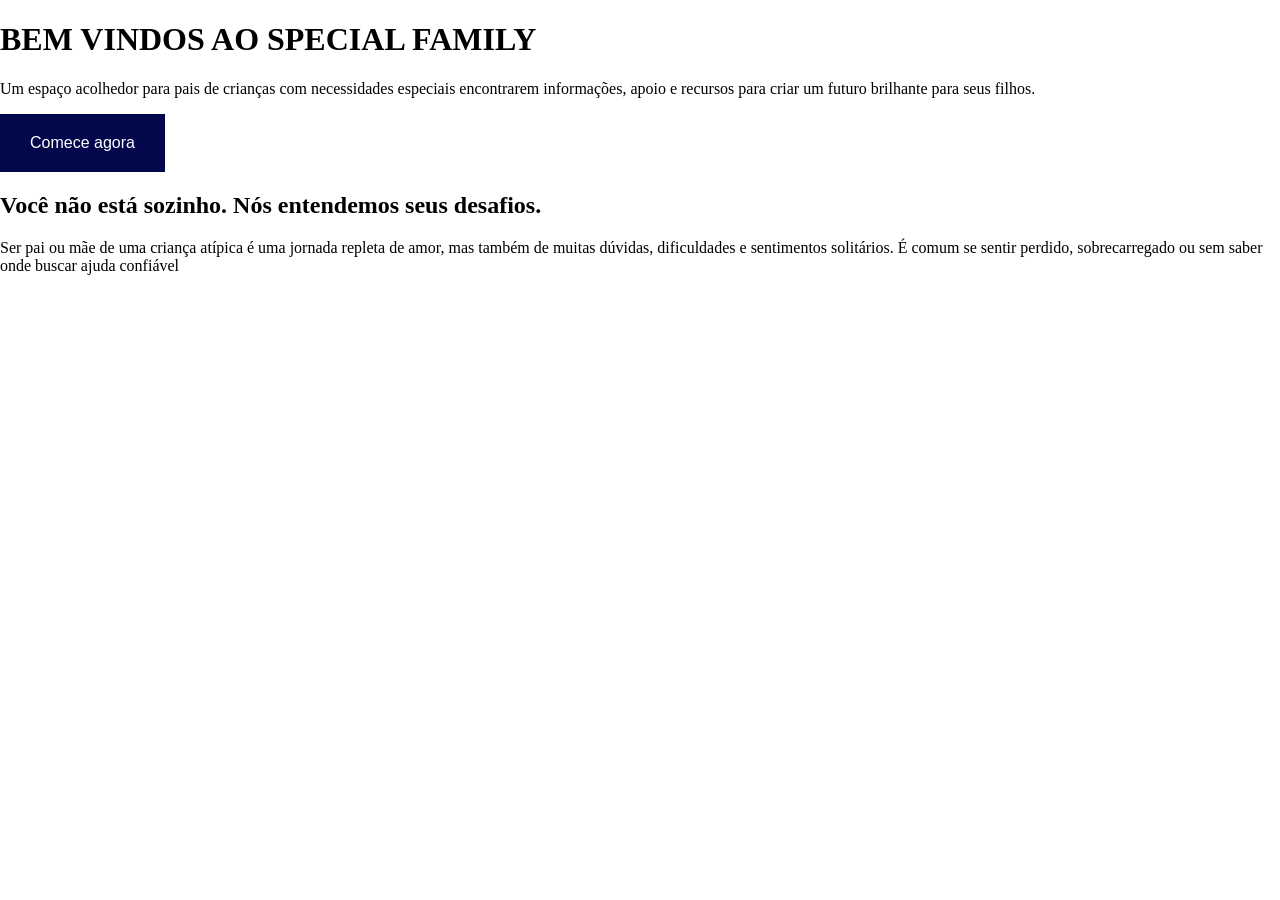
<file: index.html>
<!DOCTYPE html>
<html lang="en">
<head>
    <meta charset="UTF-8">
    <meta name="viewport" content="width=device-width, initial-scale=1.0">
    <link rel="stylesheet" href="inicial.css">
    <title>Document</title>
</head>
<html>
<body>
  <div id="grad1">
    <h1>BEM VINDOS AO SPECIAL FAMILY</h1>
    <p>Um espaço acolhedor para pais de crianças com necessidades especiais encontrarem informações, apoio e recursos para criar um futuro brilhante para seus filhos.</p>
    <div class="container">
         <button class="btn">Comece agora</button>
         
         <h2>Você não está sozinho. Nós entendemos seus desafios.</h2>
         <p>Ser pai ou mãe de uma criança atípica é uma jornada repleta de amor, mas também de muitas dúvidas, dificuldades e sentimentos solitários. É comum se sentir perdido, sobrecarregado ou sem saber onde buscar ajuda confiável</p>
    
    
    
        </div>
  </div>
</body>
</html>
</file>
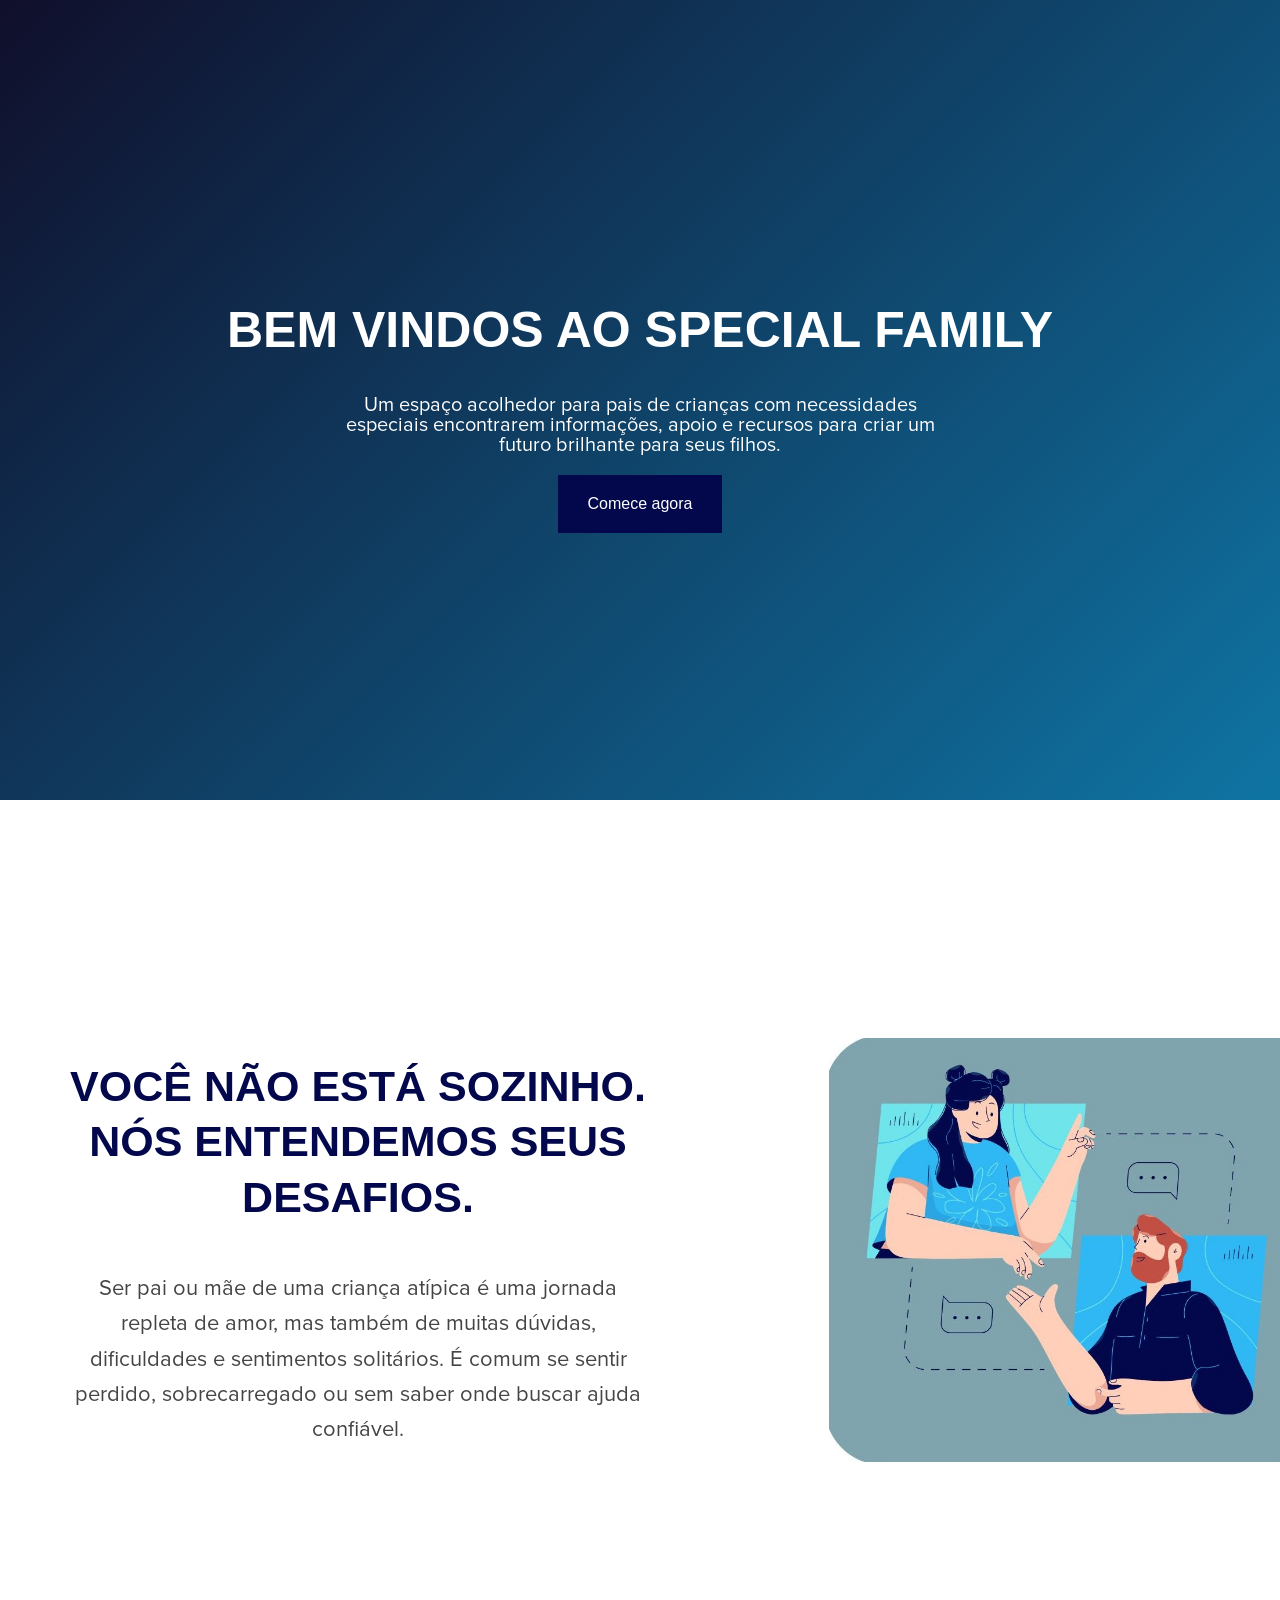
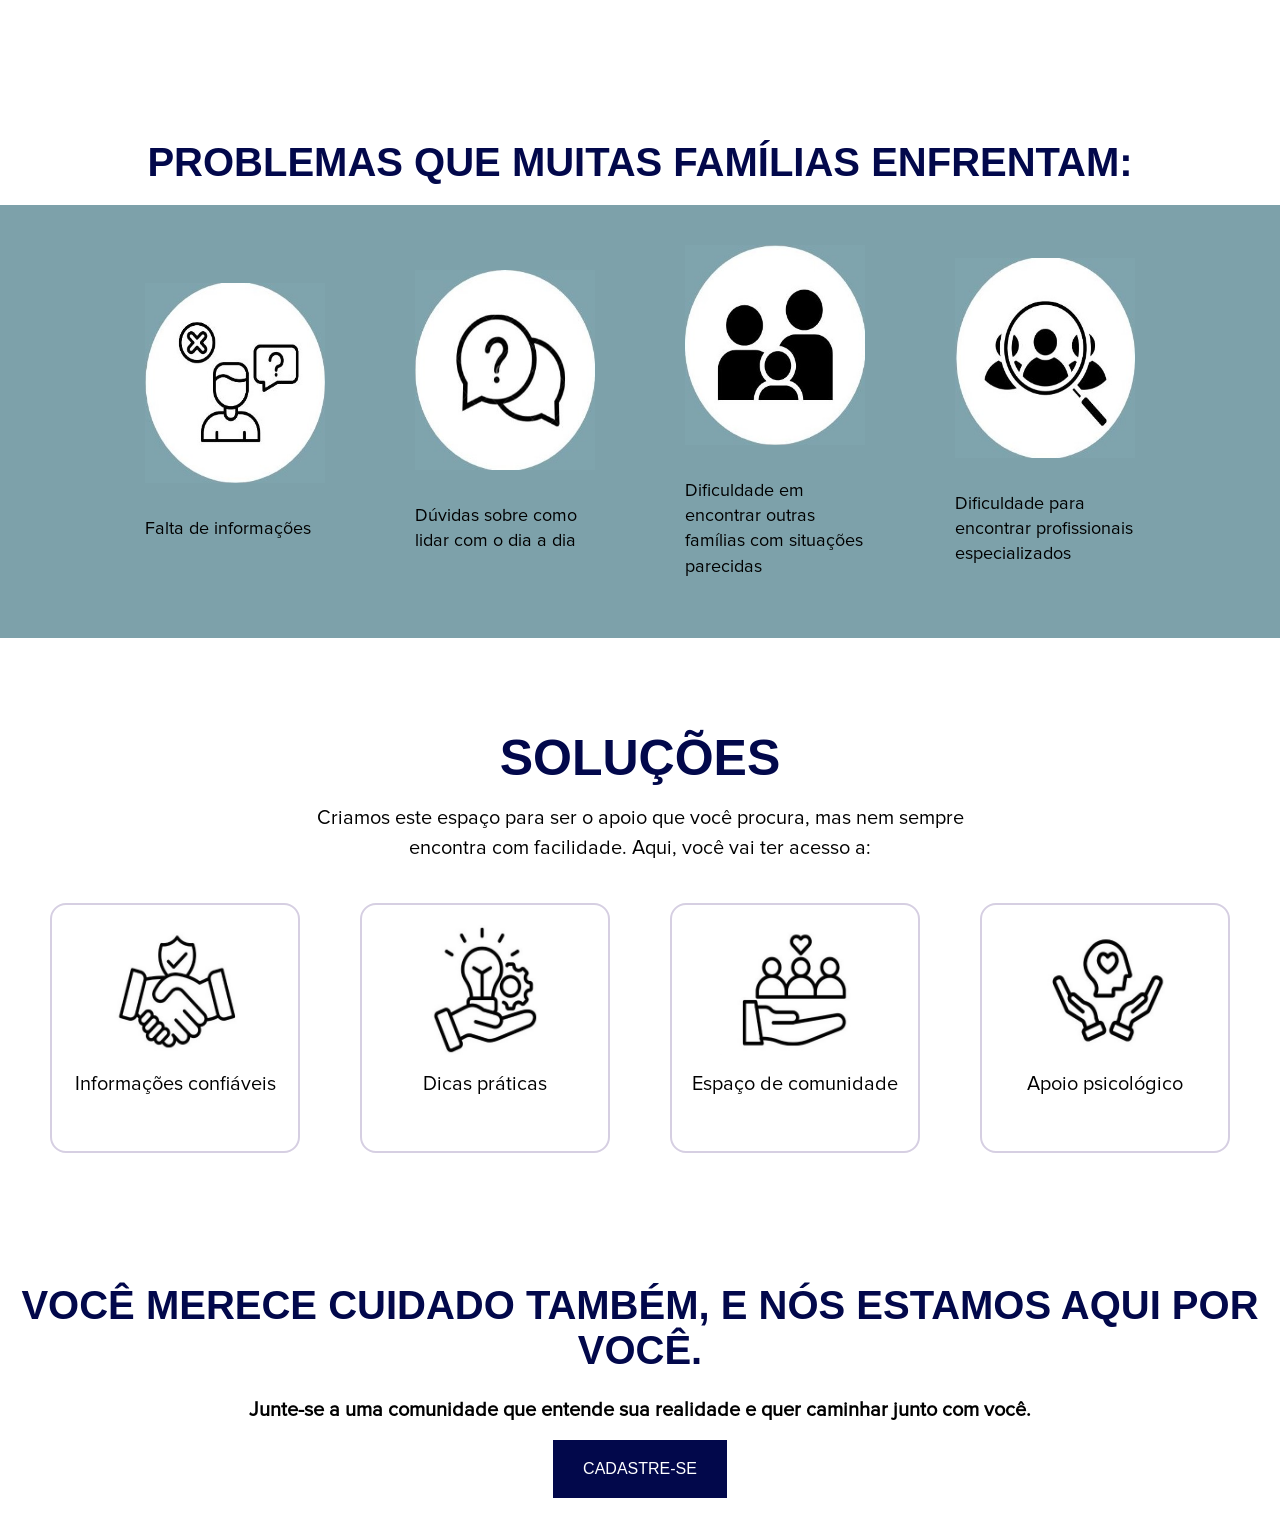
<file: inicial.html>
<!DOCTYPE html>
<html lang="en">
<head>
    <meta charset="UTF-8">
    <meta name="viewport" content="width=device-width, initial-scale=1.0">
    <link rel="stylesheet" href="inicial.css">
    <link rel="preconnect" href="https://fonts.googleapis.com">
    <link rel="preconnect" href="https://fonts.gstatic.com" crossorigin>
    <link href="https://fonts.googleapis.com/css2?family=Alumni+Sans+Pinstripe:ital@0;1&family=Montserrat:ital,wght@0,100..900;1,100..900&display=swap" rel="stylesheet">  
    <title>Document</title>
</head>
<html>
<body>

  <!-- inicio -->
  <div id="bem-vindos">
    <h1>BEM VINDOS AO SPECIAL FAMILY</h1>
    <p>Um espaço acolhedor para pais de crianças com necessidades especiais encontrarem informações, apoio e recursos para criar um futuro brilhante para seus filhos.</p>
    <div class="container">
         <button class="btn">Comece agora</button>
     </div> 
    </div> 

      <!-- part1 -->
         <div class="apoio-content">
    <div class="texto">
      <h1>VOCÊ NÃO ESTÁ SOZINHO. NÓS ENTENDEMOS SEUS DESAFIOS.</h1>
      <p>
        Ser pai ou mãe de uma criança atípica é uma jornada repleta de amor, mas também de muitas dúvidas, dificuldades e sentimentos solitários. É comum se sentir perdido, sobrecarregado ou sem saber onde buscar ajuda confiável.
      </p>
    </div>
    <div class="imagem">
      <img src="imagem/imagem 1.jpg" alt="Ilustração de conversa por vídeo" />
    </div>
  </div>

    <!-- part2 problemas -->
     <h2 class="titulo">PROBLEMAS QUE MUITAS FAMÍLIAS ENFRENTAM:</h2>

  <div class="faixa">
    <div class="item">
      <img src="imagem/falta.informação.jpg" alt="Falta de informações">
      <p>Falta de informações</p>
    </div>
    <div class="item">
      <img src="imagem/duvidas.jpg" alt="Dúvidas do dia a dia">
      <p>Dúvidas sobre como lidar com o dia a dia</p>
    </div>
    <div class="item">
      <img src="imagem/dificuldade.jpg" alt="Dificuldade com outras famílias">
      <p>Dificuldade em encontrar outras famílias com situações parecidas</p>
    </div>
    <div class="item">
      <img src="imagem/profissional.jpg" alt="Profissionais especializados">
      <p>Dificuldade para encontrar profissionais especializados</p>
    </div>
  </div>

    <!-- part3 soluções -->
        <section class="secao-solucoes">
    <h2 class="titulo2">SOLUÇÕES</h2>
    <p class="descricao">
      Criamos este espaço para ser o apoio que você procura, mas nem sempre encontra com facilidade. 
      Aqui, você vai ter acesso a:
    </p>

    <div class="cards-container">
      <div class="card">
        <img src="imagem/confiavel.jpg" alt="Informações confiáveis">
        <p>Informações confiáveis</p>
      </div>
      <div class="card">
        <img src="imagem/dicas.jpg" alt="Dicas práticas">
        <p>Dicas práticas</p>
      </div>
      <div class="card">
        <img src="imagem/comunidade.jpg" alt="Espaço de comunidade">
        <p>Espaço de comunidade</p>
      </div>
      <div class="card">
        <img src="imagem/apoio.jpg" alt="Apoio psicológico">
        <p>Apoio psicológico</p>
      </div>
    </div>
  </section>

   <!-- part4 final -->
   <div class="titulo-final">
     <h1>VOCÊ MERECE CUIDADO TAMBÉM, E NÓS ESTAMOS AQUI POR VOCÊ.</h1>
      <p>Junte-se a uma comunidade que entende sua realidade e quer caminhar junto com você.</p>
       <div class="container">
         <button class="btn">CADASTRE-SE</button>
     </div> 
    </div> 
    </div>
  </div>
</body>
</html>
</file>
<file: inicial.css>
@import url('https://fonts.googleapis.com/css2?family=Alumni+Sans+Pinstripe:ital@0;1&family=Montserrat:ital,wght@0,100..900;1,100..900&display=swap');

body {
  margin: 0;
}

#bem-vindos { 
    height: 700px; 
    padding: 50px; 
    background-size: 100% auto;
    background: linear-gradient(135deg, #100f2b, #0f74a3);
    color: white;
    position: relative;
    display: flex;
    flex-direction: column;
    justify-content: center;
    align-items: center;
    text-align: center;
  }

  /*fonte de texto*/
        @font-face { 
            font-family: 'Proxima Nova';
            src: url('fonte/proxima-nova.otf') format('OpenType');
 
       }

  /*texto do inicio*/
  #bem-vindos h1 {
    margin-bottom: 16px;
    font-size: 50px;
    font-weight: bold;
    font-family: 'Comic Sans MS', cursive, sans-serif;
  }
 
  #bem-vindos p {
    max-width: 600px;
    font-size: 20px;
    font-family: 'Proxima Nova', sans-serif;
  }

/*botão de comece agora*/
  .container .btn {
    background-color: #02084b;
    color: white;
    font-size: 16px;
    padding: 20px 30px;
    border: none;
    cursor: pointer;
    text-align: center;
    display: inline-flex;
    justify-content: center;
    align-items: center;
  }

  .container .btn:hover {
   background-color: #0a0218;
}

/*texto + img*/ /*part2 problemas*/
.apoio-content {
  display: flex;
  height: 100vh;
  align-items: center; 
}

.texto {
  flex: 0 0 45%;
  padding: 0px 70px;
  display: flex;
  flex-direction: column;
  justify-content: center;
  text-align: center;
}

.texto h1 {
  font-size: 43px;
  color: #02084b;
  margin-bottom: 24px;
  font-weight: bold;
  line-height: 1.3;
  font-weight: bold;
  font-family: 'Comic Sans MS', cursive, sans-serif;
}

.texto p {
  font-size: 22px;
  line-height: 1.6;
  color: #444;
  font-family: 'Proxima Nova', sans-serif;
}

.imagem {
  flex: 0 0 29,9%;
  display: flex;
  align-items: stretch;
  justify-content: flex-end;
}

.imagem img {
  width: 80%;
  height: 70%;
  object-fit: cover;
  margin: 0;
  padding: 60px 0px;
}

/*part2 problemas*/

.titulo {
  margin-top: 40px;
  margin-bottom: 20px;
  font-size: 40px;
  color: #02084b;
  text-align: center;
  font-weight: bold;
  font-family: 'Comic Sans MS', cursive, sans-serif;
}

.faixa {
  background-color: #7da1aa;
  padding: 40px 20px;
  display: flex;
  justify-content: center;
  flex-wrap: wrap;
  gap: 90px; 
  align-items: center;
}
.item:hover img {
  transform: translateY(-5px);
  transition: 200ms linear; 
}
.item {
  width: 180px;
  color: #000;
}

.item img {
  width: 180px;
  height: 200px;
  margin-bottom: 12px;
  transition: transform 0.3s ease;
}

.item p {
  font-size: 18px;
  color: #000;
  line-height: 1.4;
  font-family: 'Proxima Nova', sans-serif;
}

/*part3 soluções*/
.secao-solucoes {
  text-align: center;
  padding: 50px 20px;
}

.titulo2 {
  font-size: 50px;
  color: #02084b;
  margin-bottom: 16px;
  font-weight: bold;
  font-family: 'Comic Sans MS', cursive, sans-serif;
}

.descricao {
  max-width: 700px;
  margin: 0 auto 40px;
  font-size: 20px;
  line-height: 1.5;
  font-family: 'Proxima Nova', sans-serif;
}

.cards-container {
  display: flex;
  justify-content: center;
  flex-wrap: wrap;
  gap: 60px;
}

.card {
  border: 2px solid #d6cfe2;
  border-radius: 16px;
  padding: 20px;
  height: 250px;
  width: 250px;
  box-sizing: border-box;
  transition: transform 0.3s ease;
}

.card:hover {
  transform: translateY(-5px);
  transition: 200ms linear; 
}

.card img {
  width: 150px;
  height: 130px;
  margin-bottom: 15px;
}

.card p {
  margin: 0;
  font-size: 20px;
  color: #000;
  font-family: 'Proxima Nova', sans-serif;
}

/*part final*/
.titulo-final{
  margin-top: 80px;
  margin-bottom: 20px;
  font-size: 20px;
  color: #1e2a38;
  text-align: center;
  color: #02084b;
  font-weight: bold;
  font-family: 'Comic Sans MS', cursive, sans-serif;
}

.titulo-final p {
  margin: 0;
  margin-bottom: 20px;
  font-size: 20px;
  color: #000;
  font-family: 'Proxima Nova', sans-serif;
}
</file>
